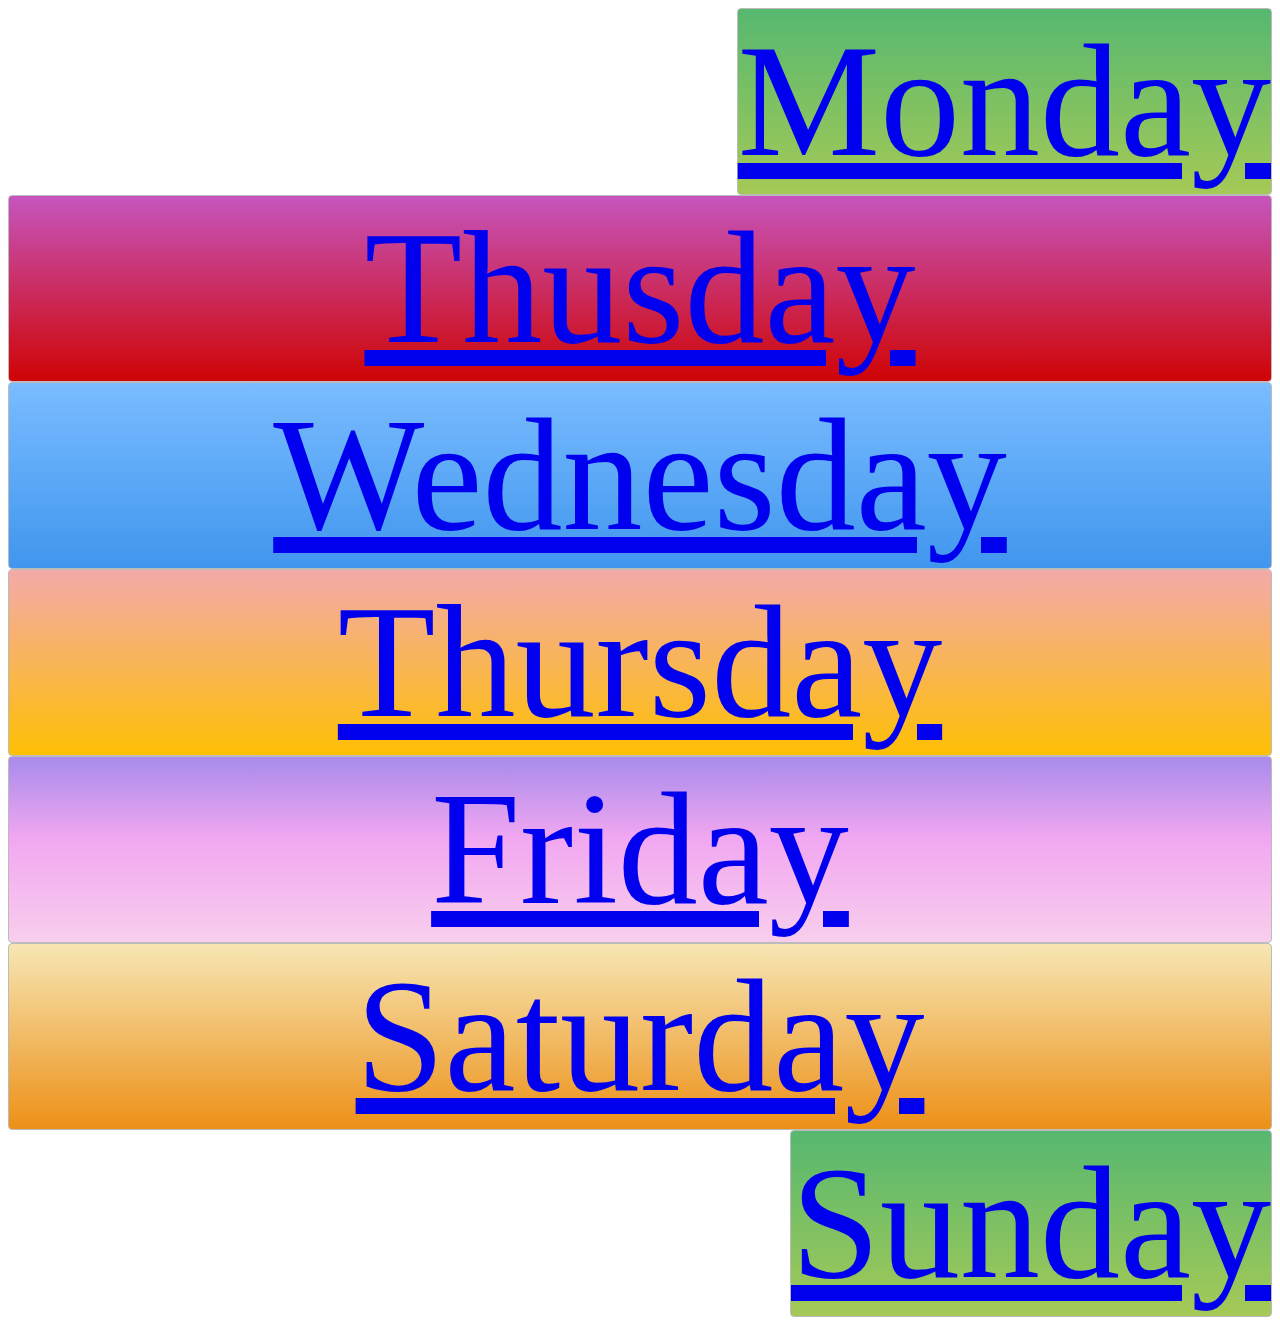
<file: containersindex.html>
<!DOCTYPE html>
<html>
<head>
  <title>Grid Master</title>
  <link rel="stylesheet" type="text/css" href="containersstyle.css">
</head>
<body>
  <div class="container">
    <div class="zone green "><a href="menufinalversion.html.html"> Monday</div>
    <div class="zone red">Thusday</div>
    <div class="zone blue">Wednesday</div>
    <div class="zone yellow">Thursday</div>
    <div class="zone purple">Friday</div>
    <div class="zone brown">Saturday</div>
    <div class="zone green">Sunday</div>
    
  </div>
</body>
</html>
</file>
<file: containersstyle.css>
.container {
    display: grid;
    grid-gap: 20px;
    grid-template-columns: 300px 300px 300px;
    grid-template-columns: 300px 300px 300px;
    grid-template-columns: 300px 300px 1fr;
    grid-template-columns: 300px 1fr 1fr;
    grid-template-columns: 1fr 1fr 1fr;
    grid-template-columns: repeat(3, 1fr); /*how many times to repeat what*/
    grid-template-columns: auto 1fr 1fr; /*auto = max size of content*/
    grid-template-rows: 1fr 1fr 1fr;
    grid-template-columns: repeat(auto-fill, 200px); /*don't care how many columns. Just figure it out for me. show how you can change sizing of page*/
    grid-template-columns: repeat(auto-fill, minmax(200px, 1fr));
    justify-items: end;
    align-items: end;
    display: inline;
}

.green {
    grid-column: span 2; /*high number will cause it to create extra grids even if we didn't tell it*/
    grid-row: span 2;
    grid-column-start: 2;
    grid-column-end: 4;
    grid-column: 2 / 4;
    grid-column: 2 / -1; /* span it to the last track */
    grid-row: 2 / -1; /*but you need to define rows in the container*/
    justify-self: end;
    align-self: end;
}

.zone {
    cursor:pointer;
    /*display:inline-block;*/
    text-align: center;
    font-size:10em;
    border-radius:4px;
    border:1px solid #bbb;
    transition: all 0.3s linear;
}

.zone:hover {
    -webkit-box-shadow:rgba(0,0,0,0.8) 0px 5px 15px, inset rgba(0,0,0,0.15) 0px -10px 20px;
    -moz-box-shadow:rgba(0,0,0,0.8) 0px 5px 15px, inset rgba(0,0,0,0.15) 0px -10px 20px;
    -o-box-shadow:rgba(0,0,0,0.8) 0px 5px 15px, inset rgba(0,0,0,0.15) 0px -10px 20px;
    box-shadow:rgba(0,0,0,0.8) 0px 5px 15px, inset rgba(0,0,0,0.15) 0px -10px 20px;
}


/*https://paulund.co.uk/how-to-create-shiny-css-buttons*/
/***********************************************************************
 *  Green Background
 **********************************************************************/
.green{
    background: #56B870; /* Old browsers */
    background: -moz-linear-gradient(top, #56B870 0%, #a5c956 100%); /* FF3.6+ */
    background: -webkit-gradient(linear, left top, left bottom, color-stop(0%,#56B870), color-stop(100%,#a5c956)); /* Chrome,Safari4+ */
    background: -webkit-linear-gradient(top, #56B870 0%,#a5c956 100%); /* Chrome10+,Safari5.1+ */
    background: -o-linear-gradient(top, #56B870 0%,#a5c956 100%); /* Opera 11.10+ */
    background: -ms-linear-gradient(top, #56B870 0%,#a5c956 100%); /* IE10+ */
    background: linear-gradient(top, #56B870 0%,#a5c956 100%); /* W3C */
}

/***********************************************************************
 *  Red Background
 **********************************************************************/
.red{
    background: #C655BE; /* Old browsers */
    background: -moz-linear-gradient(top, #C655BE 0%, #cf0404 100%); /* FF3.6+ */
    background: -webkit-gradient(linear, left top, left bottom, color-stop(0%,#C655BE), color-stop(100%,#cf0404)); /* Chrome,Safari4+ */
    background: -webkit-linear-gradient(top, #C655BE 0%,#cf0404 100%); /* Chrome10+,Safari5.1+ */
    background: -o-linear-gradient(top, #C655BE 0%,#cf0404 100%); /* Opera 11.10+ */
    background: -ms-linear-gradient(top, #C655BE 0%,#cf0404 100%); /* IE10+ */
    background: linear-gradient(top, #C655BE 0%,#cf0404 100%); /* W3C */
}

/***********************************************************************
 *  Yellow Background
 **********************************************************************/
.yellow{
    background: #F3AAAA; /* Old browsers */
    background: -moz-linear-gradient(top, #F3AAAA 0%, #febf04 100%); /* FF3.6+ */
    background: -webkit-gradient(linear, left top, left bottom, color-stop(0%,#F3AAAA), color-stop(100%,#febf04)); /* Chrome,Safari4+ */
    background: -webkit-linear-gradient(top, #F3AAAA 0%,#febf04 100%); /* Chrome10+,Safari5.1+ */
    background: -o-linear-gradient(top, #F3AAAA 0%,#febf04 100%); /* Opera 11.10+ */
    background: -ms-linear-gradient(top, #F3AAAA 0%,#febf04 100%); /* IE10+ */
    background: linear-gradient(top, #F3AAAA 0%,#febf04 100%); /* W3C */
}

/***********************************************************************
 *  Blue Background
 **********************************************************************/
.blue{
    background: #7abcff; /* Old browsers */
    background: -moz-linear-gradient(top, #7abcff 0%, #60abf8 44%, #4096ee 100%); /* FF3.6+ */
    background: -webkit-gradient(linear, left top, left bottom, color-stop(0%,#7abcff), color-stop(44%,#60abf8), color-stop(100%,#4096ee)); /* Chrome,Safari4+ */
    background: -webkit-linear-gradient(top, #7abcff 0%,#60abf8 44%,#4096ee 100%); /* Chrome10+,Safari5.1+ */
    background: -o-linear-gradient(top, #7abcff 0%,#60abf8 44%,#4096ee 100%); /* Opera 11.10+ */
    background: -ms-linear-gradient(top, #7abcff 0%,#60abf8 44%,#4096ee 100%); /* IE10+ */
    background: linear-gradient(top, #7abcff 0%,#60abf8 44%,#4096ee 100%); /* W3C */
}

/***********************************************************************
 *  Purple Background
 **********************************************************************/
.purple {
    background: #A88BEB; /* Old browsers */
    background: -moz-linear-gradient(top, #A88BEB 0%, #F1A7F1 44%, #F8CEEC 100%); /* FF3.6+ */
    background: -webkit-gradient(linear, left top, left bottom, color-stop(0%,#A88BEB), color-stop(44%,#F1A7F1), color-stop(100%,#F8CEEC)); /* Chrome,Safari4+ */
    background: -webkit-linear-gradient(top, #A88BEB 0%,#F1A7F1 44%,#F8CEEC 100%); /* Chrome10+,Safari5.1+ */
    background: -o-linear-gradient(top, #A88BEB 0%,#F1A7F1 44%,#F8CEEC 100%); /* Opera 11.10+ */
    background: -ms-linear-gradient(top, #A88BEB 0%,#F1A7F1 44%,#F8CEEC 100%); /* IE10+ */
    background: linear-gradient(top, #A88BEB 0%,#F1A7F1 44%,#F8CEEC 100%); /* W3C */
}

/***********************************************************************
 *  Brown Background
 **********************************************************************/
.brown {
    background: #f6e6b4; /* Old browsers */
    background: -moz-linear-gradient(top, #f6e6b4 0%, #ed9017 100%); /* FF3.6+ */
    background: -webkit-gradient(linear, left top, left bottom, color-stop(0%,#f6e6b4), color-stop(100%,#ed9017)); /* Chrome,Safari4+ */
    background: -webkit-linear-gradient(top, #f6e6b4 0%,#ed9017 100%); /* Chrome10+,Safari5.1+ */
    background: -o-linear-gradient(top, #f6e6b4 0%,#ed9017 100%); /* Opera 11.10+ */
    background: -ms-linear-gradient(top, #f6e6b4 0%,#ed9017 100%); /* IE10+ */
    background: linear-gradient(top, #f6e6b4 0%,#ed9017 100%); /* W3C */
    filter: progid:DXImageTransform.Microsoft.gradient( startColorstr='#f6e6b4', endColorstr='#ed9017',GradientType=0 ); /* IE6-9 */
}
</file>
